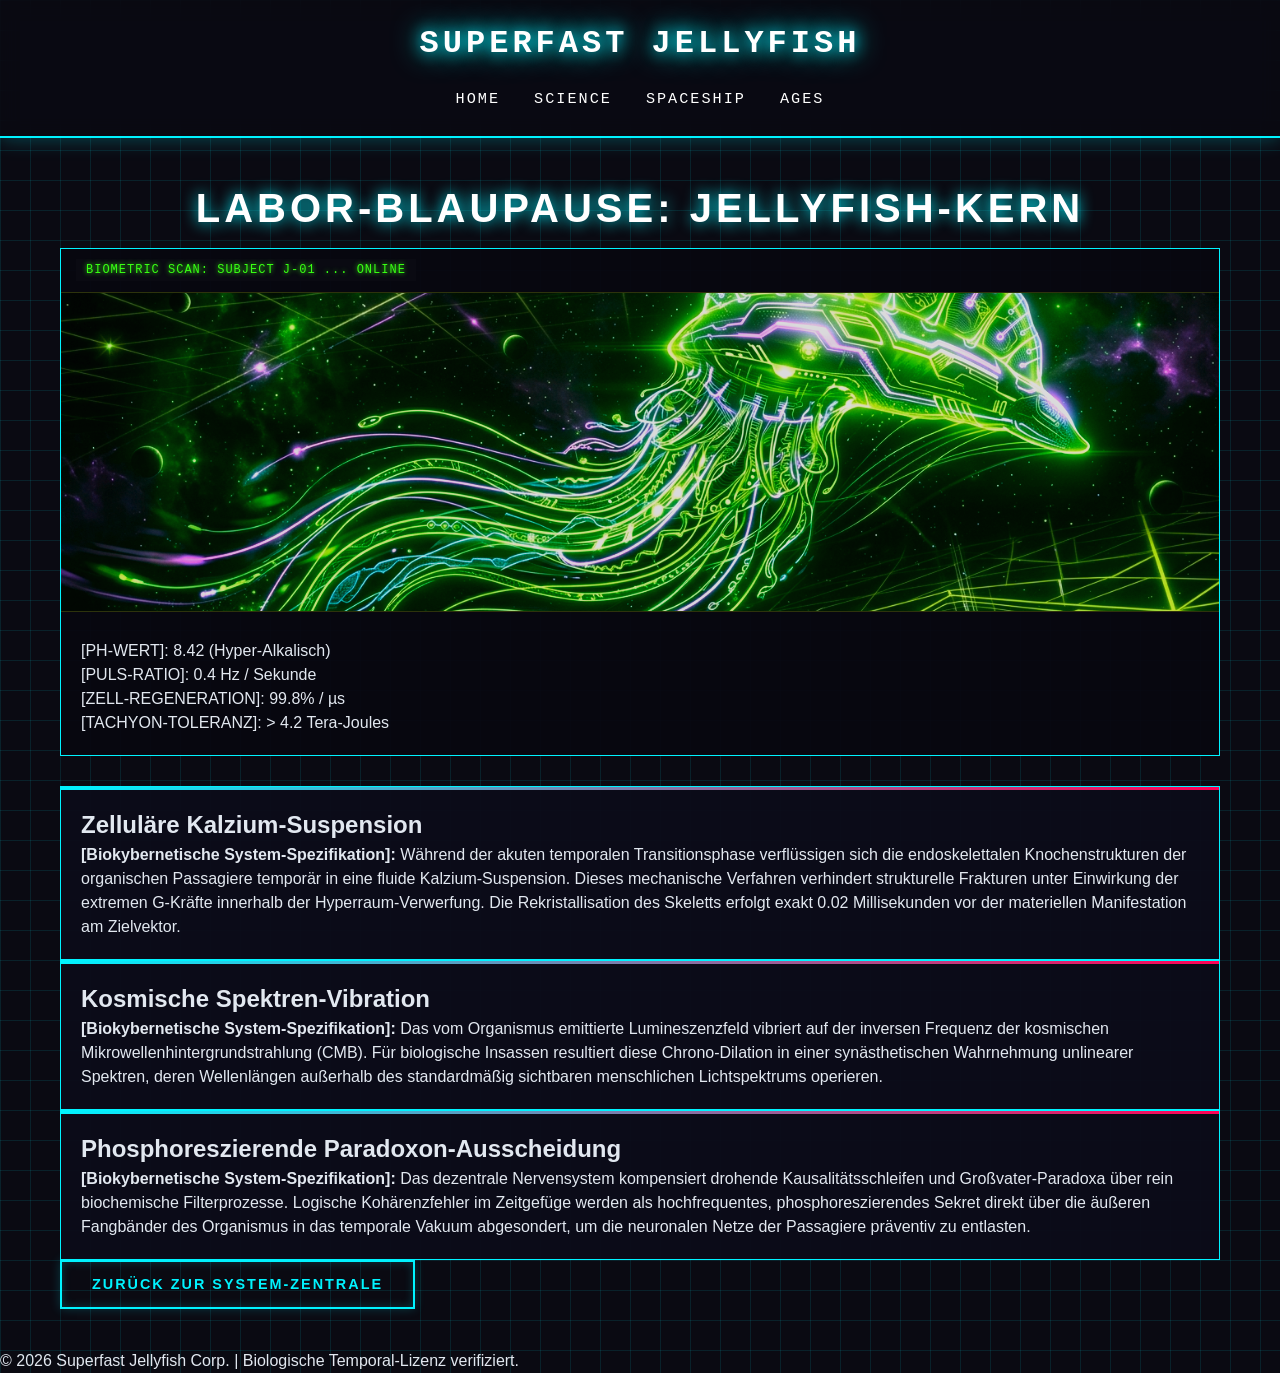
<file: qualle.html>
<!doctype html>
<html lang="de">
  <head>
    <meta charset="UTF-8" />
    <meta name="viewport" content="width=device-width, initial-scale=1.0" />
    <meta
      name="description"
      content="Detaillierte Labor-Spezifikationen und biokybernetische Anomalien des gezüchteten Superfast Jellyfish Quanten-Organismus."
    />
    <title>Superfast Jellyfish - Chrono-Kybernetische Blaupause</title>
    <link rel="stylesheet" href="style.css" />
  </head>
  <body>
    <header class="main-header">
      <div class="logo" role="banner">SUPERFAST JELLYFISH</div>
      <nav class="nav-bar" aria-label="Hauptnavigation">
        <a href="index.html#home">Home</a>
        <a href="science.html">Science</a>
        <a href="qualle.html">Spaceship</a>
        <a href="ages.html">Ages</a>
      </nav>
    </header>

    <main class="container">
      <h1 class="main-title">LABOR-BLAUPAUSE: JELLYFISH-KERN</h1>

      <figure class="scan-container">
        <img
          src="spaceship.png"
          alt="Biokybernetischer Röntgen-Scan des gezüchteten Superfast Jellyfish Chrono-Antriebskerns"
          class="blueprint-img"
        />
        <figcaption class="tech-specs">
          <div>[PH-WERT]: 8.42 (Hyper-Alkalisch)</div>
          <div>[PULS-RATIO]: 0.4 Hz / Sekunde</div>
          <div>[ZELL-REGENERATION]: 99.8% / µs</div>
          <div>[TACHYON-TOLERANZ]: > 4.2 Tera-Joules</div>
        </figcaption>
      </figure>

      <article class="science-article">
        <h2>Zelluläre Kalzium-Suspension</h2>
        <div class="tech-fact">
          <strong>[Biokybernetische System-Spezifikation]:</strong> Während der
          akuten temporalen Transitionsphase verflüssigen sich die
          endoskelettalen Knochenstrukturen der organischen Passagiere temporär
          in eine fluide Kalzium-Suspension. Dieses mechanische Verfahren
          verhindert strukturelle Frakturen unter Einwirkung der extremen
          G-Kräfte innerhalb der Hyperraum-Verwerfung. Die Rekristallisation des
          Skeletts erfolgt exakt 0.02 Millisekunden vor der materiellen
          Manifestation am Zielvektor.
        </div>
      </article>

      <article class="science-article">
        <h2>Kosmische Spektren-Vibration</h2>
        <div class="tech-fact">
          <strong>[Biokybernetische System-Spezifikation]:</strong> Das vom
          Organismus emittierte Lumineszenzfeld vibriert auf der inversen
          Frequenz der kosmischen Mikrowellenhintergrundstrahlung (CMB). Für
          biologische Insassen resultiert diese Chrono-Dilation in einer
          synästhetischen Wahrnehmung unlinearer Spektren, deren Wellenlängen
          außerhalb des standardmäßig sichtbaren menschlichen Lichtspektrums
          operieren.
        </div>
      </article>

      <article class="science-article">
        <h2>Phosphoreszierende Paradoxon-Ausscheidung</h2>
        <div class="tech-fact">
          <strong>[Biokybernetische System-Spezifikation]:</strong> Das
          dezentrale Nervensystem kompensiert drohende Kausalitätsschleifen und
          Großvater-Paradoxa über rein biochemische Filterprozesse. Logische
          Kohärenzfehler im Zeitgefüge werden als hochfrequentes,
          phosphoreszierendes Sekret direkt über die äußeren Fangbänder des
          Organismus in das temporale Vakuum abgesondert, um die neuronalen
          Netze der Passagiere präventiv zu entlasten.
        </div>
      </article>

      <div class="center-container">
        <a href="index.html" class="btn-back">Zurück zur System-Zentrale</a>
      </div>
    </main>

    <footer class="main-footer">
      <p>
        &copy; 2026 Superfast Jellyfish Corp. | Biologische Temporal-Lizenz
        verifiziert.
      </p>
    </footer>
  </body>
</html>
</file>
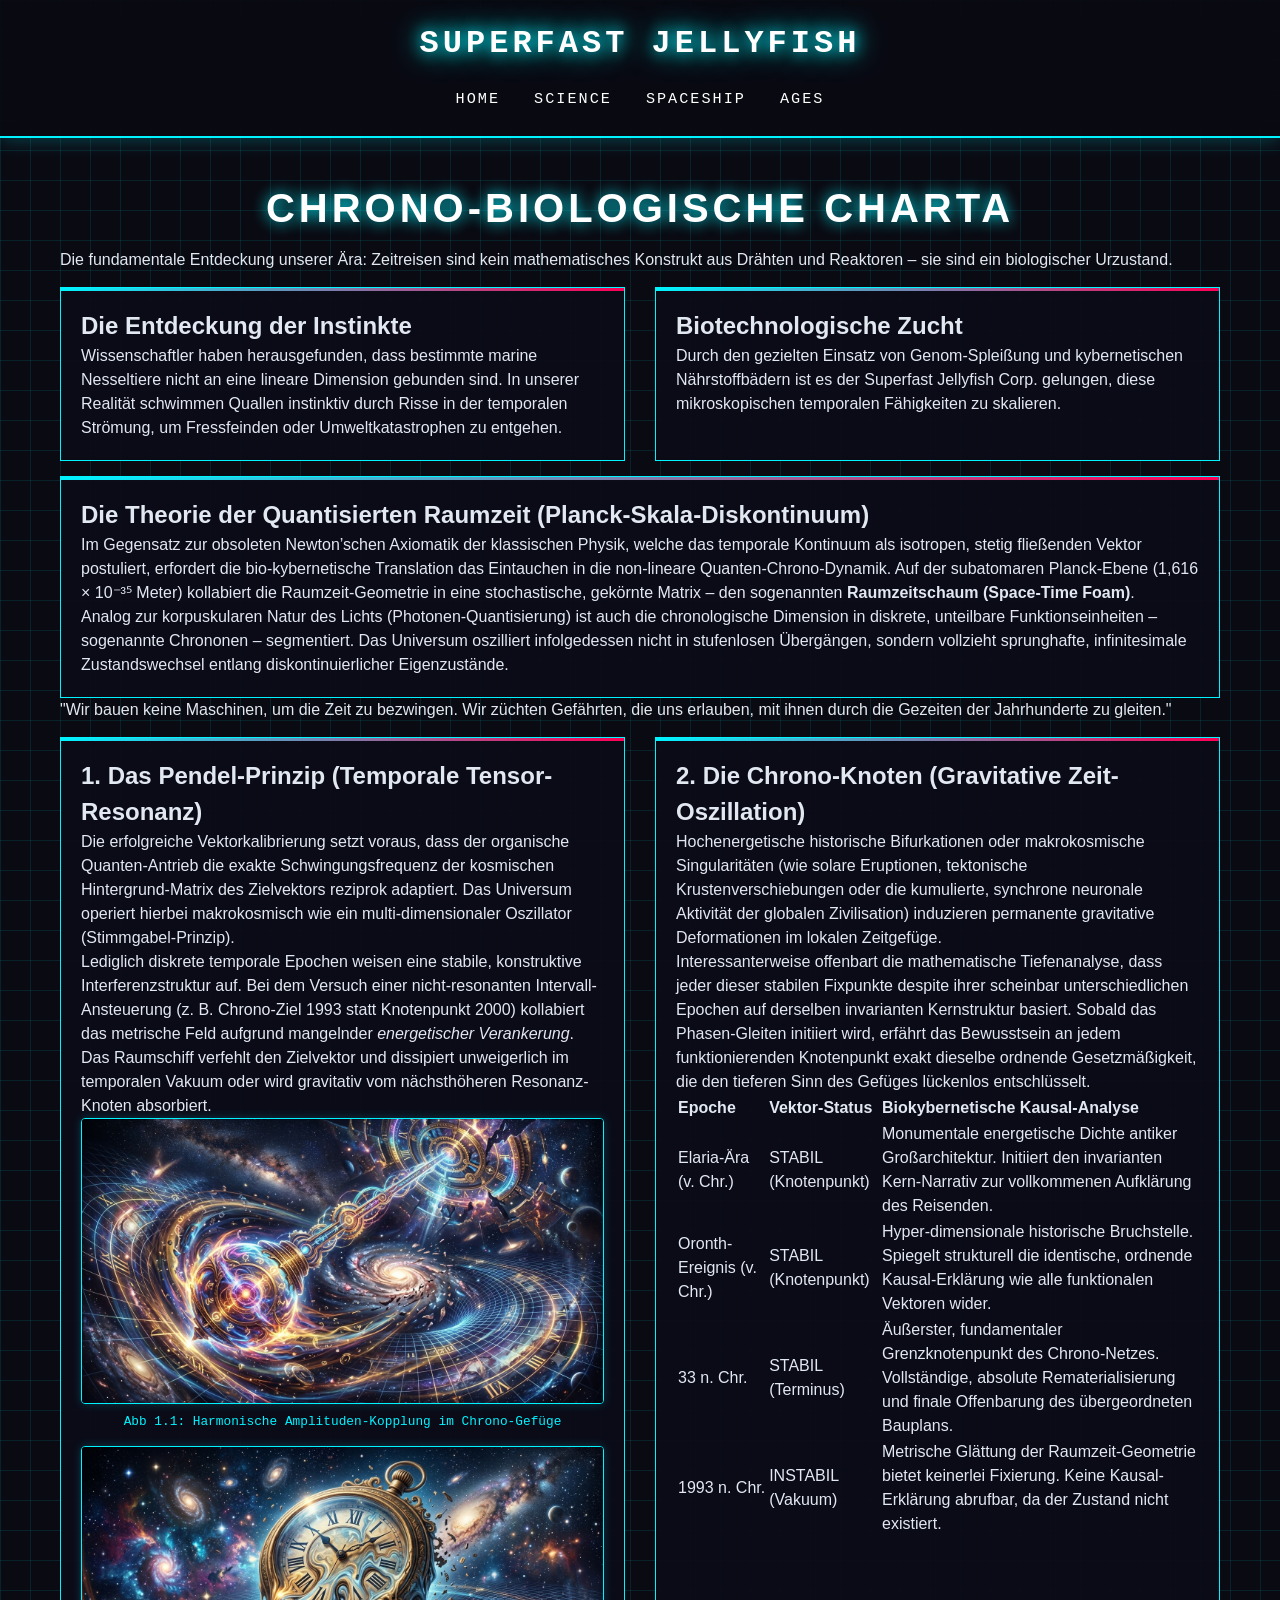
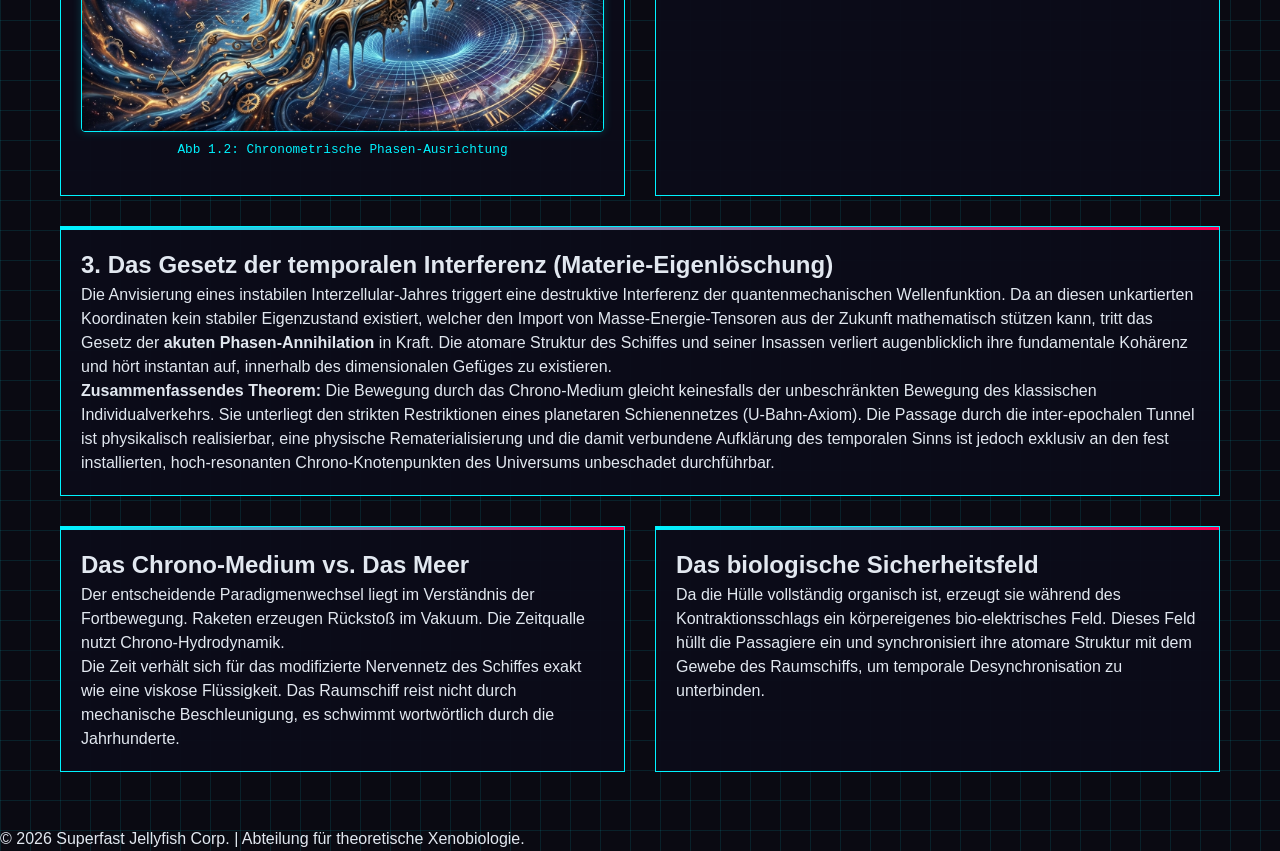
<file: science.html>
<!doctype html>
<html lang="de">
  <head>
    <meta charset="UTF-8" />
    <meta name="viewport" content="width=device-width, initial-scale=1.0" />
    <meta
      name="description"
      content="Die wissenschaftlichen Grundlagen von Superfast Jellyfish - Wie die Erforschung von Zeitquallen das Reisen im Chrono-Medium ermöglicht."
    />
    <title>Superfast Jellyfish - Science & Temporal Biology</title>
    <link rel="stylesheet" href="style.css" />
  </head>
  <body>
    <header class="main-header">
      <div class="logo" role="banner">SUPERFAST JELLYFISH</div>
      <nav class="nav-bar" aria-label="Hauptnavigation">
        <a href="index.html#home">Home</a>
        <a href="science.html">Science</a>
        <a href="qualle.html">Spaceship</a>
        <a href="ages.html">Ages</a>
      </nav>
    </header>

    <main class="container">
      <h1 class="main-title">CHRONO-BIOLOGISCHE CHARTA</h1>
      <p class="subtitle">
        Die fundamentale Entdeckung unserer Ära: Zeitreisen sind kein
        mathematisches Konstrukt aus Drähten und Reaktoren – sie sind ein
        biologischer Urzustand.
      </p>

      <section aria-label="Wissenschaftliche Abhandlungen">
        <div class="science-grid">
          <article class="science-article">
            <h2>Die Entdeckung der Instinkte</h2>
            <p>
              Wissenschaftler haben herausgefunden, dass bestimmte marine
              Nesseltiere nicht an eine lineare Dimension gebunden sind. In
              unserer Realität schwimmen Quallen instinktiv durch Risse in der
              temporalen Strömung, um Fressfeinden oder Umweltkatastrophen zu
              entgehen.
            </p>
          </article>

          <article class="science-article">
            <h2>Biotechnologische Zucht</h2>
            <p>
              Durch den gezielten Einsatz von Genom-Spleißung und kybernetischen
              Nährstoffbädern ist es der Superfast Jellyfish Corp. gelungen,
              diese mikroskopischen temporalen Fähigkeiten zu skalieren.
            </p>
          </article>
        </div>

        <article class="science-article science-main-theory">
          <h2>
            Die Theorie der Quantisierten Raumzeit (Planck-Skala-Diskontinuum)
          </h2>
          <p>
            Im Gegensatz zur obsoleten Newton’schen Axiomatik der klassischen
            Physik, welche das temporale Kontinuum als isotropen, stetig
            fließenden Vektor postuliert, erfordert die bio-kybernetische
            Translation das Eintauchen in die non-lineare
            Quanten-Chrono-Dynamik. Auf der subatomaren Planck-Ebene (1,616 ×
            10⁻³⁵ Meter) kollabiert die Raumzeit-Geometrie in eine
            stochastische, gekörnte Matrix – den sogenannten
            <strong>Raumzeitschaum (Space-Time Foam)</strong>.
          </p>
          <p>
            Analog zur korpuskularen Natur des Lichts (Photonen-Quantisierung)
            ist auch die chronologische Dimension in diskrete, unteilbare
            Funktionseinheiten – sogenannte Chrononen – segmentiert. Das
            Universum oszilliert infolgedessen nicht in stufenlosen Übergängen,
            sondern vollzieht sprunghafte, infinitesimale Zustandswechsel
            entlang diskontinuierlicher Eigenzustände.
          </p>
        </article>

        <div class="theory-blockquote">
          "Wir bauen keine Maschinen, um die Zeit zu bezwingen. Wir züchten
          Gefährten, die uns erlauben, mit ihnen durch die Gezeiten der
          Jahrhunderte zu gleiten."
        </div>

        <div class="science-grid">
          <article
            class="science-article"
            style="
              display: flex;
              flex-direction: column;
              justify-content: space-between;
            "
          >
            <div>
              <h2>1. Das Pendel-Prinzip (Temporale Tensor-Resonanz)</h2>
              <p>
                Die erfolgreiche Vektorkalibrierung setzt voraus, dass der
                organische Quanten-Antrieb die exakte Schwingungsfrequenz der
                kosmischen Hintergrund-Matrix des Zielvektors reziprok
                adaptiert. Das Universum operiert hierbei makrokosmisch wie ein
                multi-dimensionaler Oszillator (Stimmgabel-Prinzip).
              </p>
              <p>
                Lediglich diskrete temporale Epochen weisen eine stabile,
                konstruktive Interferenzstruktur auf. Bei dem Versuch einer
                nicht-resonanten Intervall-Ansteuerung (z. B. Chrono-Ziel 1993
                statt Knotenpunkt 2000) kollabiert das metrische Feld aufgrund
                mangelnder <em>energetischer Verankerung</em>. Das Raumschiff
                verfehlt den Zielvektor und dissipiert unweigerlich im
                temporalen Vakuum oder wird gravitativ vom nächsthöheren
                Resonanz-Knoten absorbiert.
              </p>

              <figure style="margin-top: 20px; text-align: center">
                <img
                  src="pendel.png"
                  alt="Schematische Darstellung der temporalen Tensor-Resonanz"
                  style="
                    max-width: 100%;
                    height: auto;
                    border: 1px solid var(--neon-cyan);
                    border-radius: 4px;
                    box-shadow: 0 0 10px rgba(0, 243, 255, 0.2);
                  "
                />
                <figcaption
                  style="
                    font-family: &quot;Courier New&quot;, monospace;
                    font-size: 0.8rem;
                    color: var(--neon-cyan);
                    margin-top: 8px;
                  "
                >
                  Abb 1.1: Harmonische Amplituden-Kopplung im Chrono-Gefüge
                </figcaption>
              </figure>
            </div>

            <figure
              style="margin-top: auto; padding-top: 30px; text-align: center"
            >
              <img
                src="clock.png"
                alt="Temporale Synchronisations-Uhr"
                style="
                  max-width: 100%;
                  height: auto;
                  border: 1px solid var(--neon-cyan);
                  border-radius: 4px;
                  box-shadow: 0 0 10px rgba(0, 243, 255, 0.2);
                "
              />
              <figcaption
                style="
                  font-family: &quot;Courier New&quot;, monospace;
                  font-size: 0.8rem;
                  color: var(--neon-cyan);
                  margin-top: 8px;
                "
              >
                Abb 1.2: Chronometrische Phasen-Ausrichtung
              </figcaption>
            </figure>
          </article>

          <article class="science-article">
            <h2>2. Die Chrono-Knoten (Gravitative Zeit-Oszillation)</h2>
            <p>
              Hochenergetische historische Bifurkationen oder makrokosmische
              Singularitäten (wie solare Eruptionen, tektonische
              Krustenverschiebungen oder die kumulierte, synchrone neuronale
              Aktivität der globalen Zivilisation) induzieren permanente
              gravitative Deformationen im lokalen Zeitgefüge.
            </p>
            <p>
              Interessanterweise offenbart die mathematische Tiefenanalyse, dass
              jeder dieser stabilen Fixpunkte despite ihrer scheinbar
              unterschiedlichen Epochen auf derselben invarianten Kernstruktur
              basiert. Sobald das Phasen-Gleiten initiiert wird, erfährt das
              Bewusstsein an jedem funktionierenden Knotenpunkt exakt dieselbe
              ordnende Gesetzmäßigkeit, die den tieferen Sinn des Gefüges
              lückenlos entschlüsselt.
            </p>

            <div class="table-container">
              <table class="chrono-table">
                <thead>
                  <tr>
                    <th>Epoche</th>
                    <th>Vektor-Status</th>
                    <th>Biokybernetische Kausal-Analyse</th>
                  </tr>
                </thead>
                <tbody>
                  <tr>
                    <td class="status-stable-label">Elaria-Ära (v. Chr.)</td>
                    <td class="status-stable-text">STABIL (Knotenpunkt)</td>
                    <td class="table-desc">
                      Monumentale energetische Dichte antiker Großarchitektur.
                      Initiiert den invarianten Kern-Narrativ zur vollkommenen
                      Aufklärung des Reisenden.
                    </td>
                  </tr>
                  <tr>
                    <td class="status-stable-label">
                      Oronth-Ereignis (v. Chr.)
                    </td>
                    <td class="status-stable-text">STABIL (Knotenpunkt)</td>
                    <td class="table-desc">
                      Hyper-dimensionale historische Bruchstelle. Spiegelt
                      strukturell die identische, ordnende Kausal-Erklärung wie
                      alle funktionalen Vektoren wider.
                    </td>
                  </tr>
                  <tr>
                    <td class="status-stable-label">33 n. Chr.</td>
                    <td class="status-stable-text">STABIL (Terminus)</td>
                    <td class="table-desc">
                      Äußerster, fundamentaler Grenzknotenpunkt des
                      Chrono-Netzes. Vollständige, absolute Rematerialisierung
                      und finale Offenbarung des übergeordneten Bauplans.
                    </td>
                  </tr>
                  <tr>
                    <td class="status-unstable-label">1993 n. Chr.</td>
                    <td class="status-unstable-text">INSTABIL (Vakuum)</td>
                    <td class="table-desc">
                      Metrische Glättung der Raumzeit-Geometrie bietet keinerlei
                      Fixierung. Keine Kausal-Erklärung abrufbar, da der Zustand
                      nicht existiert.
                    </td>
                  </tr>
                </tbody>
              </table>
            </div>
          </article>
        </div>

        <div class="science-grid grid-margin-top">
          <article class="science-article article-full-width">
            <h2>
              3. Das Gesetz der temporalen Interferenz (Materie-Eigenlöschung)
            </h2>
            <p>
              Die Anvisierung eines instabilen Interzellular-Jahres triggert
              eine destruktive Interferenz der quantenmechanischen
              Wellenfunktion. Da an diesen unkartierten Koordinaten kein
              stabiler Eigenzustand existiert, welcher den Import von
              Masse-Energie-Tensoren aus der Zukunft mathematisch stützen kann,
              tritt das Gesetz der
              <strong>akuten Phasen-Annihilation</strong> in Kraft. Die atomare
              Struktur des Schiffes und seiner Insassen verliert augenblicklich
              ihre fundamentale Kohärenz und hört instantan auf, innerhalb des
              dimensionalen Gefüges zu existieren.
            </p>
            <p class="summary-theorem">
              <strong>Zusammenfassendes Theorem:</strong> Die Bewegung durch das
              Chrono-Medium gleicht keinesfalls der unbeschränkten Bewegung des
              klassischen Individualverkehrs. Sie unterliegt den strikten
              Restriktionen eines planetaren Schienennetzes (U-Bahn-Axiom). Die
              Passage durch die inter-epochalen Tunnel ist physikalisch
              realisierbar, eine physische Rematerialisierung und die damit
              verbundene Aufklärung des temporalen Sinns ist jedoch exklusiv an
              den fest installierten, hoch-resonanten Chrono-Knotenpunkten des
              Universums unbeschadet durchführbar.
            </p>
          </article>
        </div>

        <div class="science-grid grid-margin-top">
          <article class="science-article">
            <h2>Das Chrono-Medium vs. Das Meer</h2>
            <p>
              Der entscheidende Paradigmenwechsel liegt im Verständnis der
              Fortbewegung. Raketen erzeugen Rückstoß im Vakuum. Die Zeitqualle
              nutzt Chrono-Hydrodynamik.
            </p>
            <p>
              Die Zeit verhält sich für das modifizierte Nervennetz des Schiffes
              exakt wie eine viskose Flüssigkeit. Das Raumschiff reist nicht
              durch mechanische Beschleunigung, es schwimmt wortwörtlich durch
              die Jahrhunderte.
            </p>
          </article>

          <article class="science-article">
            <h2>Das biologische Sicherheitsfeld</h2>
            <p>
              Da die Hülle vollständig organisch ist, erzeugt sie während des
              Kontraktionsschlags ein körpereigenes bio-elektrisches Feld.
              Dieses Feld hüllt die Passagiere ein und synchronisiert ihre
              atomare Struktur mit dem Gewebe des Raumschiffs, um temporale
              Desynchronisation zu unterbinden.
            </p>
          </article>
        </div>
      </section>
    </main>

    <footer class="main-footer">
      <p>
        &copy; 2026 Superfast Jellyfish Corp. | Abteilung für theoretische
        Xenobiologie.
      </p>
    </footer>
  </body>
</html>
</file>
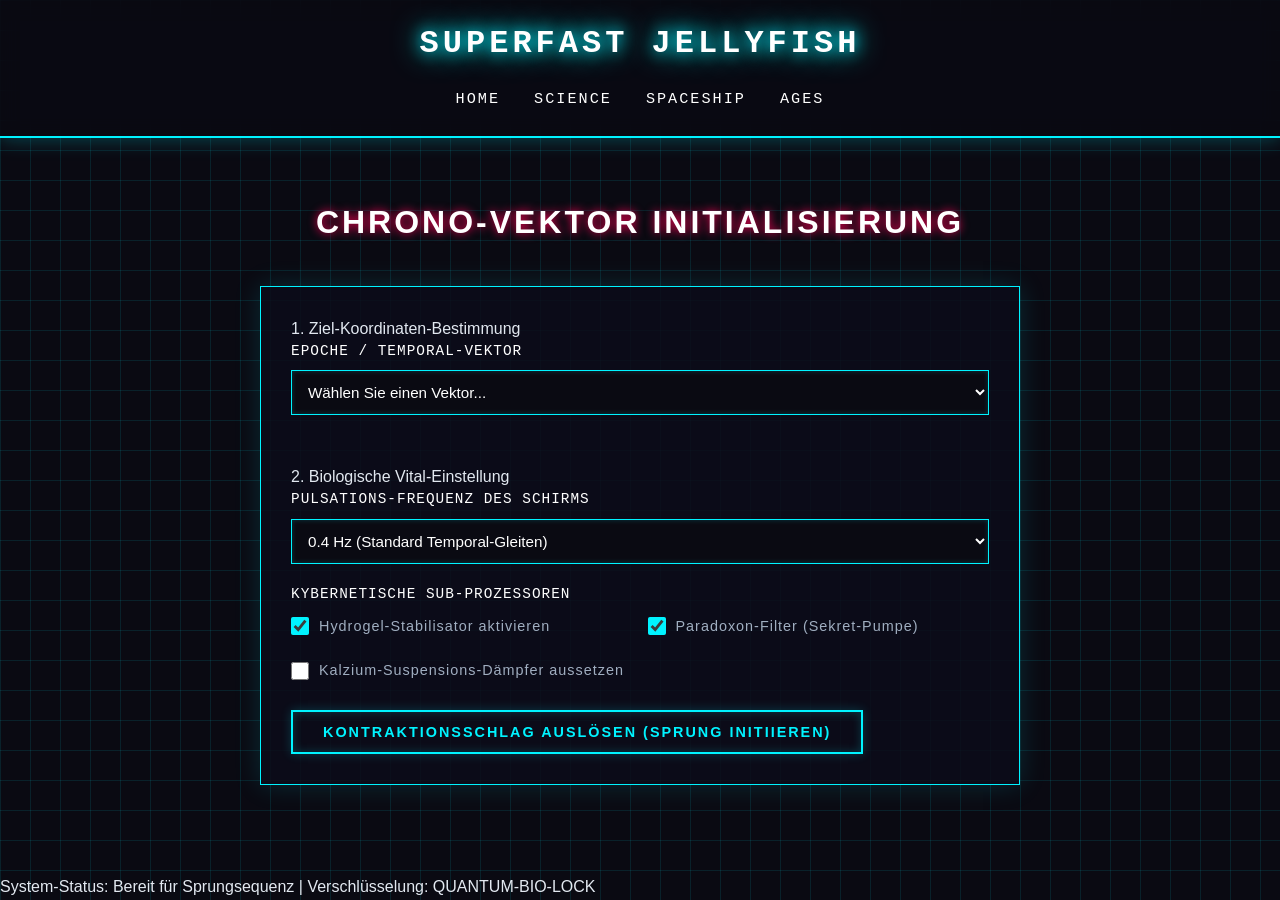
<file: time.html>
<!doctype html>
<html lang="de">
  <head>
    <meta charset="UTF-8" />
    <meta name="viewport" content="width=device-width, initial-scale=1.0" />
    <meta
      name="description"
      content="Vektorkalibrierung und Terminalzugriff für temporale Sprünge der Superfast Jellyfish Flotte."
    />
    <title>Superfast Jellyfish - Chrono Vector Calibration</title>
    <link rel="stylesheet" href="style.css" />
    <style>
      /* Der gesamte Formular-Container bekommt eine feste, stabile Basis */
      .calibration-form {
        width: 100%;
        box-sizing: border-box;
      }

      /* Die Eingabegruppen (Label + Input/Select) absolut stabilisieren */
      .calibration-form .input-group {
        width: 100%;
        box-sizing: border-box;
        transition: transform 0.2s ease-in-out;
        min-width: 100%;
      }

      /* Normaler Hover-Effekt mit der Maus */
      .calibration-form .input-group:hover {
        transform: scale(1.02);
      }

      /* KLARE STATE MACHINE:
         Sobald ein Element (egal ob Select oder Checkbox) innerhalb der Gruppe 
         fokussiert wird ODER das Dropdown offen ist, bleibt der Kasten vergrößert.
         Das funktioniert bei echten <select>-Elementen in jedem Browser zu 100% fehlerfrei! */
      .calibration-form .input-group:focus-within {
        transform: scale(1.02) !important;
      }

      /* Einheitliches Design für Eingabefelder und Dropdowns */
      #target-epoch,
      #puls-frequency {
        width: 100%;
        box-sizing: border-box;
        display: block;
      }
    </style>
  </head>
  <body>
    <header class="main-header">
      <div class="logo">SUPERFAST JELLYFISH</div>
      <nav class="nav-bar">
        <a href="index.html#home">Home</a>
        <a href="science.html">Science</a>
        <a href="qualle.html">Spaceship</a>
        <a href="ages.html">Ages</a>
      </nav>
    </header>

    <main class="content-section" style="max-width: 800px; margin: 0 auto">
      <h1 class="section-title">CHRONO-VEKTOR INITIALISIERUNG</h1>

      <form
        class="calibration-form"
        onsubmit="
          event.preventDefault();
          alert('Vektor erfolgreich kalibriert.');
        "
      >
        <fieldset style="border: none">
          <legend>1. Ziel-Koordinaten-Bestimmung</legend>
          <div class="input-group">
            <label for="target-epoch">Epoche / Temporal-Vektor</label>
            <select id="target-epoch" required>
              <option value="" disabled selected hidden>
                Wählen Sie einen Vektor...
              </option>
              <option value="JERUSALEM_33_AD">
                Vektor 01: Das Jerusalem-Signal (33 n. Chr.)
              </option>
              <option value="ORONTH_1967_BC">
                Vektor 02: Das Oronth-Ereignis (1967 v. Chr.)
              </option>
              <option value="ELARIA_3967_BC">
                Vektor 03: Die Elaria-Zivilisation (3967 v. Chr.)
              </option>
              <option value="THERON_5967_BC">
                Vektor 04: Theron-Refugium (5967 v. Chr.)
              </option>
              <option value="BOREAS_7967_BC">
                Vektor 05: Boreas-Konflikt (7967 v. Chr.)
              </option>
              <option value="SOL_INVICTUS_9967_BC">
                Vektor 06: Sol-Invictus-Kult (9967 v. Chr.)
              </option>
              <option value="KADESH_11967_BC">
                Vektor 07: Kadesh-Abkommen (11967 v. Chr.)
              </option>
            </select>
          </div>
        </fieldset>

        <fieldset style="border: none; margin-top: 30px">
          <legend>2. Biologische Vital-Einstellung</legend>
          <div class="input-group">
            <label for="puls-frequency">Pulsations-Frequenz des Schirms</label>
            <select id="puls-frequency">
              <option value="04">0.4 Hz (Standard Temporal-Gleiten)</option>
              <option value="08">0.8 Hz (Beschleunigter Hyper-Sog)</option>
              <option value="01">0.1 Hz (Tiefschlaf-Verankerung)</option>
            </select>
          </div>

          <div class="input-group">
            <label>Kybernetische Sub-Prozessoren</label>
            <div class="checkbox-grid">
              <label class="checkbox-label"
                ><input type="checkbox" checked /> Hydrogel-Stabilisator
                aktivieren</label
              >
              <label class="checkbox-label"
                ><input type="checkbox" checked /> Paradoxon-Filter
                (Sekret-Pumpe)</label
              >
              <label class="checkbox-label"
                ><input type="checkbox" /> Kalzium-Suspensions-Dämpfer
                aussetzen</label
              >
            </div>
          </div>
        </fieldset>

        <button type="button" class="launch-btn" onclick="startSpaceInvaders()">
          Kontraktionsschlag auslösen (Sprung initiieren)
        </button>
      </form>
    </main>

    <footer class="main-footer">
      <p>
        System-Status: Bereit für Sprungsequenz | Verschlüsselung:
        QUANTUM-BIO-LOCK
      </p>
    </footer>

    <div
      id="game-overlay"
      style="
        display: none;
        position: fixed;
        top: 0;
        left: 0;
        width: 100vw;
        height: 100vh;
        background: #000;
        color: #fff;
        z-index: 9999;
        text-align: center;
        font-family: &quot;Courier New&quot;, monospace;
      "
    >
      <h1 style="color: #00ff00; margin-top: 20px">
        ZEITREISE FEHLGESCHLAGEN! INVASION!
      </h1>
      <p>
        Nutze die Pfeiltasten (Links/Rechts) zum Bewegen und die Leertaste zum
        Schießen!
      </p>
      <canvas
        id="gameCanvas"
        width="600"
        height="400"
        style="
          border: 4px solid #00ff00;
          background: #111;
          display: block;
          margin: 20px auto;
        "
      ></canvas>
      <div id="score-board">Punkte: <span id="score">0</span></div>
    </div>

    <script src="game.js"></script>
  </body>
</html>
</file>
<file: style.css>
/* ==========================================================================
   1. GLOBAL STYLES & TRON-FUTURE MATRIX
   ========================================================================== */
:root {
  --neon-cyan: #00f3ff;
  --neon-pink: #ff0055;
  --neon-green: #39ff14;
  --dark-void: #0a0a12;
  --grid-line: rgba(0, 243, 255, 0.1);
  --text-gray: #a0aec0;
  --text-light: #e2e8f0;
}

* {
  box-sizing: border-box;
  margin: 0;
  padding: 0;
}

body {
  background-color: var(--dark-void);
  background-image:
    linear-gradient(var(--grid-line) 1px, transparent 1px),
    linear-gradient(90deg, var(--grid-line) 1px, transparent 1px);
  background-size: 30px 30px;
  color: var(--text-light);
  overflow-x: hidden;
  font-family: "Segoe UI", Tahoma, Geneva, Verdana, sans-serif;
  line-height: 1.5;
}

/* ==========================================================================
   2. NAVIGATION & HEADER
   ========================================================================== */
.main-header {
  background-color: rgba(10, 10, 18, 0.85);
  backdrop-filter: blur(10px);
  border-bottom: 2px solid var(--neon-cyan);
  box-shadow: 0 0 20px rgba(0, 243, 255, 0.3);
  padding: 20px 5%;
  display: flex;
  flex-direction: column;
  align-items: center;
  gap: 15px;
  position: sticky;
  top: 0;
  z-index: 100;
}

.logo {
  color: #fff;
  text-shadow:
    0 0 15px var(--neon-cyan),
    0 0 30px var(--neon-cyan);
  font-family: "Courier New", monospace;
  letter-spacing: 4px;
  font-size: 2rem;
  font-weight: 900;
  text-align: center;
}

.nav-bar {
  display: flex;
  justify-content: center;
  flex-wrap: wrap;
  gap: 10px;
}

.nav-bar a {
  position: relative;
  font-family: "Courier New", monospace;
  text-transform: uppercase;
  letter-spacing: 2px;
  font-size: 0.95rem;
  transition:
    color 0.3s,
    text-shadow 0.3s;
  margin: 5px 12px;
  text-decoration: none;
  color: #fff;
  z-index: 10;
}

.nav-bar a:hover {
  color: var(--neon-pink);
  text-shadow: 0 0 8px var(--neon-pink);
}

.nav-bar a::after {
  content: "";
  position: absolute;
  width: 0;
  height: 2px;
  bottom: -5px;
  left: 0;
  background-color: var(--neon-pink);
  transition: width 0.3s;
}

.nav-bar a:hover::after {
  width: 100%;
}

/* ==========================================================================
   3. HERO SECTION
   ========================================================================== */
.hero {
  background:
    linear-gradient(rgba(10, 10, 18, 0.5), rgba(10, 10, 18, 0.9)),
    url("spaceship.png") no-repeat center center/cover;
  min-height: 50vh;
  border-bottom: 1px solid rgba(255, 0, 85, 0.3);
  position: relative;
  display: flex;
  flex-direction: column;
  justify-content: center;
  align-items: center;
  padding: 40px 20px;
  text-align: center;
}

.hero::before {
  content: "";
  position: absolute;
  top: 0;
  left: 0;
  right: 0;
  bottom: 0;
  background: radial-gradient(circle, transparent 40%, var(--dark-void) 95%);
  pointer-events: none;
}

.hero h1 {
  font-size: clamp(1.5rem, 4vw, 2.5rem);
  text-transform: uppercase;
  letter-spacing: 3px;
  color: #fff;
  text-shadow: 0 0 15px var(--neon-cyan);
  margin-bottom: 25px;
  max-width: 800px;
  z-index: 1;
}

.btn,
.btn-back,
.launch-btn {
  background: transparent;
  color: var(--neon-cyan);
  border: 2px solid var(--neon-cyan);
  box-shadow:
    0 0 10px rgba(0, 243, 255, 0.2),
    inset 0 0 10px rgba(0, 243, 255, 0.2);
  padding: 12px 30px;
  font-weight: bold;
  text-transform: uppercase;
  letter-spacing: 2px;
  font-size: 0.9rem;
  transition: all 0.4s ease;
  text-decoration: none;
  display: inline-block;
  cursor: pointer;
  z-index: 1;
}

.btn:hover,
.btn-back:hover,
.launch-btn:hover {
  background-color: var(--neon-cyan);
  color: var(--dark-void);
  box-shadow: 0 0 35px var(--neon-cyan);
  transform: scale(1.05);
}

/* ==========================================================================
   4. LAYOUT GRIDS
   ========================================================================== */
.container {
  max-width: 1200px;
  margin: 0 auto;
  padding: 40px 20px;
}

.main-title {
  font-size: clamp(1.8rem, 5vw, 2.5rem);
  text-transform: uppercase;
  letter-spacing: 4px;
  color: #fff;
  text-shadow: 0 0 15px var(--neon-cyan);
  text-align: center;
  margin-bottom: 10px;
}

.content-section {
  padding: 60px 20px;
  max-width: 1200px;
  margin: 0 auto;
  text-align: center;
}

.section-title {
  font-size: clamp(1.4rem, 3.5vw, 2rem);
  text-transform: uppercase;
  letter-spacing: 3px;
  color: #fff;
  text-shadow: 0 0 10px var(--neon-pink);
  margin-bottom: 40px;
}

.card-container,
.science-grid,
.gallery-grid {
  display: grid;
  grid-template-columns: repeat(auto-fit, minmax(280px, 1fr));
  gap: 30px;
  padding: 15px 0;
}

/* ==========================================================================
   5. HOVER-BOXEN & BILD-EFFEKTE (STRENG GETRENNT)
   ========================================================================== */

/* --- BASIS-STYLING FÜR ALLE INTERAKTIVEN CONTAINER --- */
.cyber-card,
.science-article,
.scan-container,
.gallery-item {
  background: rgba(12, 12, 25, 0.96);
  border: 1px solid var(--neon-cyan);
  padding: 20px !important; /* Absolut stabiles Padding für Textstrukturen */
  text-align: left;
  position: relative;
  overflow: hidden; /* Schneidet heraustretende Bildkanten sauber ab */
  cursor: pointer;

  transform: scale(1) translateZ(0);
  z-index: 1;
  transition:
    transform 0.25s cubic-bezier(0.25, 1, 0.5, 1),
    box-shadow 0.25s ease,
    border-color 0.25s ease;
}

.cyber-card::before,
.science-article::before,
.gallery-item::before {
  content: "";
  position: absolute;
  top: 0;
  left: 0;
  width: 100%;
  height: 3px;
  background: linear-gradient(90deg, var(--neon-cyan), var(--neon-pink));
  z-index: 10;
}

/* --- HOVER-EFFEKT: BOX-ZOOM --- */
.cyber-card:hover,
.science-article:hover,
.scan-container:hover,
.gallery-item:hover {
  transform: scale(1.2) translateZ(0);
  z-index: 40;
  border-color: var(--neon-pink);
  box-shadow: 0 15px 35px rgba(255, 0, 85, 0.45);
}

/* --- EFFEKT FÜR INDEX.HTML (GALLERY-ITEMS) --- */
.gallery-item img {
  width: 100%;
  height: 180px;
  object-fit: cover;
  display: block;
  border: 1px solid rgba(255, 255, 255, 0.1);
  margin-bottom: 15px;
  margin-top: 0;
  margin-left: 0;
  margin-right: 0;
  transition:
    margin 0.25s ease,
    width 0.25s ease,
    height 0.25s ease;
}

/* Dehnt das Bild beim Hovern randlos aus */
.gallery-item:hover img {
  margin-top: -20px !important;
  margin-left: -20px !important;
  margin-right: -20px !important;
  width: calc(100% + 40px) !important;
  height: 200px;
  border-color: transparent;
}

/* --- EFFEKT FÜR AGES.HTML (SCIENCE-ARTICLES) --- */
/* Korrigiert das inline-gestylte HTML-Figure-Tag auf ages.html */
.science-article figure {
  margin: 0 0 15px 0 !important; /* Überschreibt harte Inline-Margins */
  padding: 0 !important;
  border: none !important;
  background: transparent !important;
  overflow: visible !important;
  transition:
    margin 0.25s ease,
    width 0.25s ease !important;
}

.science-article figure img {
  width: 100%;
  height: 180px;
  object-fit: cover;
  display: block;
  border: 1px solid rgba(255, 255, 255, 0.1);
}

/* Zwingt das verschachtelte Figure-Tag beim Box-Hover, randlos zu werden */
.science-article:hover figure {
  margin-top: -20px !important;
  margin-left: -20px !important;
  margin-right: -20px !important;
  margin-bottom: 15px !important;
  width: calc(100% + 40px) !important;
}

/* ==========================================================================
   6. METADATEN, FORMULARE & SPACESHIP FREESTYLE FIX
   ========================================================================== */

.scan-container {
  display: block;
  margin-bottom: 30px;
  position: relative;
  /* KORREKTUR: Mehr Padding oben, damit die grüne Schrift nicht abgeschnitten wird */
  padding: 35px 20px 20px 20px !important;
  background: rgba(8, 8, 16, 0.95);
  border: 1px solid var(--neon-cyan);
  overflow: hidden;
  transition: all 0.4s cubic-bezier(0.25, 1, 0.5, 1);
}

/* Die grüne Hacker-Schrift oben */
.scan-container::before {
  content: "BIOMETRIC SCAN: SUBJECT J-01 ... ONLINE";
  position: absolute;
  top: 8px; /* Leicht nach unten versetzt für perfekte Zentrierung */
  left: 15px;
  background: var(--dark-void);
  color: var(--neon-green);
  padding: 2px 10px;
  font-size: 0.75rem;
  font-family: "Courier New", monospace;
  letter-spacing: 1px;
  text-shadow: 0 0 5px var(--neon-green);
  z-index: 15;
}

/* Das Raumschiff/Qualle-Bild im Ruhezustand */
.blueprint-img {
  width: calc(100% + 40px) !important;
  margin-left: -20px !important;
  margin-top: 5px !important;
  margin-bottom: 20px !important;
  height: 320px !important;
  object-fit: cover !important;

  background: rgba(57, 255, 20, 0.03);
  border-top: 1px solid rgba(0, 243, 255, 0.2) !important;
  border-bottom: 1px solid rgba(0, 243, 255, 0.2) !important;
  border-left: none !important;
  border-right: none !important;

  filter: hue-rotate(260deg) saturate(1.4) brightness(1.1);
  opacity: 0.85;

  /* WICHTIG: Das sorgt dafür, dass das Bild beim Rausgehen geschmeidig zurückzoomt */
  transition:
    opacity 0.5s ease,
    filter 0.5s ease,
    transform 0.8s ease-out !important;
}

/* WENN DIE BOX GEHOVERT WIRD: Startet das langsame Hineinzoomen */
.scan-container:hover .blueprint-img {
  opacity: 1;
  filter: hue-rotate(260deg) saturate(1.8) brightness(1.2) contrast(1.1);

  /* Startet die unendliche, langsame Zoom-Animation */
  animation: slowZoom 8s ease-in-out forwards;
}

/* DIE ANIMATION: Von der Normalgröße (1) langsam hoch auf 1.15 wandern */
@keyframes slowZoom {
  0% {
    transform: scale(1);
  }
  100% {
    transform: scale(1.15);
  }
}

/* Eine animierte Laser-Linie, die beim Hovern durch das Raumschiff jagt */
.scan-container::after {
  content: "";
  position: absolute;
  top: -100%;
  left: 0;
  width: 100%;
  height: 5px;
  background: var(--neon-green);
  box-shadow: 0 0 15px var(--neon-green);
  opacity: 0;
  z-index: 10;
}

.scan-container:hover::after {
  animation: scanRadar 2s linear infinite;
  opacity: 0.7;
}

/* Die Radar-Animation */
@keyframes scanRadar {
  0% {
    top: 10%;
  }
  50% {
    top: 75%;
  }
  100% {
    top: 10%;
  }
}

/* ==========================================================================
   6. METADATEN, FORMULARE & SPACESHIP LILA-BLAU FREESTYLE
   ========================================================================== */

.scan-container {
  display: block;
  margin-bottom: 30px;
  position: relative;
  /* KORREKTUR: Platz oben für die grüne Schrift */
  padding: 38px 20px 20px 20px !important;
  background: rgba(8, 8, 16, 0.95);
  border: 1px solid var(--neon-cyan);
  overflow: hidden;
  transition: all 0.4s cubic-bezier(0.25, 1, 0.5, 1);
}

/* Die grüne Hacker-Schrift oben bleibt lesbar */
.scan-container::before {
  content: "BIOMETRIC SCAN: SUBJECT J-01 ... ONLINE";
  position: absolute;
  top: 10px;
  left: 15px;
  background: var(--dark-void);
  color: var(--neon-green);
  padding: 2px 10px;
  font-size: 0.75rem;
  font-family: "Courier New", monospace;
  letter-spacing: 1px;
  text-shadow: 0 0 5px var(--neon-green);
  z-index: 15;
}

/* Das Raumschiff/Qualle-Bild: Vollbild & auf Grün umgepolt */
.blueprint-img {
  width: calc(100% + 40px) !important; /* Drückt das Bild an die Seitenränder */
  margin-left: -20px !important; /* Gleicht das Kasten-Padding aus */
  margin-top: 5px !important;
  margin-bottom: 20px !important;

  height: 320px !important; /* Satte, große Ansicht */
  object-fit: cover !important; /* Perfekt ausgefüllt ohne Verzerren */

  background: rgba(57, 255, 20, 0.03); /* Leicht grüner Hintergrund-Schimmer */
  border-top: 1px solid rgba(0, 243, 255, 0.2) !important;
  border-bottom: 1px solid rgba(0, 243, 255, 0.2) !important;
  border-left: none !important;
  border-right: none !important;

  /* HIER IST DER FARB-TRICK: Verschiebt das Orange exakt in den grünen Bereich */
  filter: hue-rotate(260deg) saturate(1.4) brightness(1.1);
  opacity: 0.85;
  transition: all 0.5s ease;
}

/* Wenn du die Box hoverst, lassen wir das Grün noch heftiger strahlen */
.scan-container:hover .blueprint-img {
  opacity: 1;
  filter: hue-rotate(260deg) saturate(1.8) brightness(1.2) contrast(1.1);
  transform: scale(1.02);
}

.scan-container:hover .blueprint-img {
  opacity: 1;
  /* Lässt die echten Farben des Bildes strahlen, erhöht nur leicht den Kontrast */
  filter: contrast(1.1) brightness(1.1);
  transform: scale(1.02);
}

/* Die animierte Laser-Linie jagt jetzt in glühendem Neon-Lila durchs Schiff */
.scan-container::after {
  content: "";
  position: absolute;
  top: -100%;
  left: 0;
  width: 100%;
  height: 4px;
  background: #bd00ff;
  box-shadow:
    0 0 15px #bd00ff,
    0 0 30px #00e1ff; /* Lila Kern mit blauem Schein */
  opacity: 0;
  z-index: 10;
}

.scan-container:hover::after {
  animation: scanRadar lilaBlauScan 2.5s linear infinite;
  opacity: 0.8;
}

/* Flüssige Radar-Animation von oben nach unten */
@keyframes lilaBlauScan {
  0% {
    top: 12%;
  }
  50% {
    top: 82%;
  }
  100% {
    top: 12%;
  }
}

/* ==========================================================================
   RESTLICHE FORMULAR-STYLES (UNVERÄNDERT)
   ========================================================================== */
.calibration-form {
  background: rgba(12, 12, 25, 0.85);
  border: 1px solid var(--neon-cyan);
  box-shadow: 0 0 25px rgba(0, 243, 255, 0.15);
  padding: 30px;
  margin: 30px auto;
  max-width: 100%;
  text-align: left;
}

.form-fieldset {
  border: 1px solid rgba(255, 0, 85, 0.2) !important;
  padding: 20px !important;
  margin-bottom: 25px !important;
  background: rgba(0, 0, 0, 0.2);
}

.form-legend {
  color: var(--neon-pink);
  font-family: "Courier New", monospace;
  text-transform: uppercase;
  letter-spacing: 2px;
  font-weight: bold;
  padding: 0 10px;
}

.calibration-form .input-group {
  margin-bottom: 20px;
  width: 100%;
  position: relative;
  z-index: 50;
}

.calibration-form label,
.group-label {
  display: block;
  color: #fff;
  font-family: "Courier New", monospace;
  font-size: 0.9rem;
  text-transform: uppercase;
  margin-bottom: 8px;
  letter-spacing: 1px;
}

.calibration-form select {
  width: 100%;
  background: var(--dark-void);
  border: 1px solid var(--neon-cyan);
  color: #fff;
  padding: 12px;
  font-size: 0.95rem;
  outline: none;
  font-family: "Segoe UI", sans-serif;
  box-shadow: inset 0 0 5px rgba(0, 243, 255, 0.2);
  transition:
    border-color 0.3s,
    box-shadow 0.3s;
}

.calibration-form select:focus {
  border-color: var(--neon-pink);
  box-shadow: 0 0 12px rgba(255, 0, 85, 0.4);
}

.checkbox-grid {
  display: grid;
  grid-template-columns: repeat(auto-fit, minmax(240px, 1fr));
  gap: 15px;
  margin-top: 10px;
}

.checkbox-label {
  display: flex !important;
  align-items: center;
  gap: 10px;
  color: var(--text-gray) !important;
  text-transform: none !important;
  font-family: "Segoe UI", sans-serif !important;
  cursor: pointer;
  font-size: 0.9rem !important;
}

.checkbox-label input[type="checkbox"] {
  accent-color: var(--neon-cyan);
  width: 18px;
  height: 18px;
}
</file>
